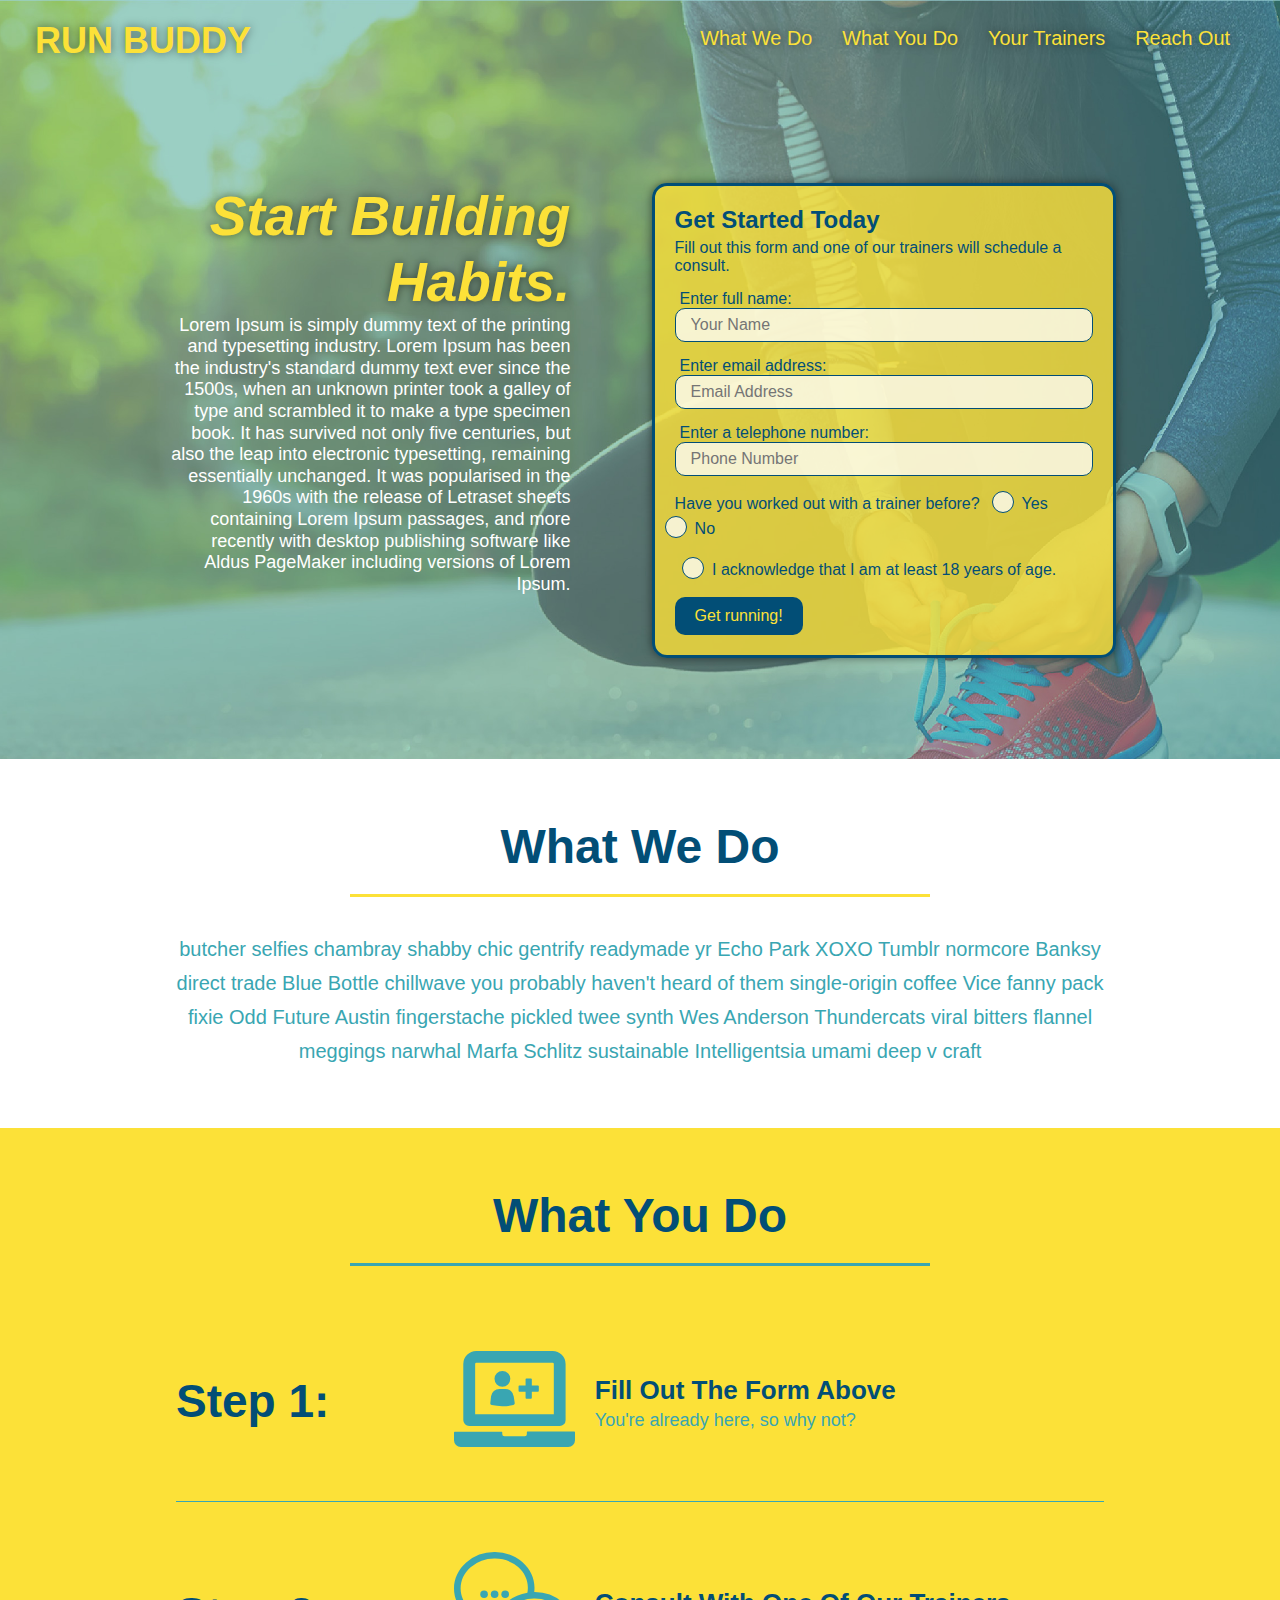
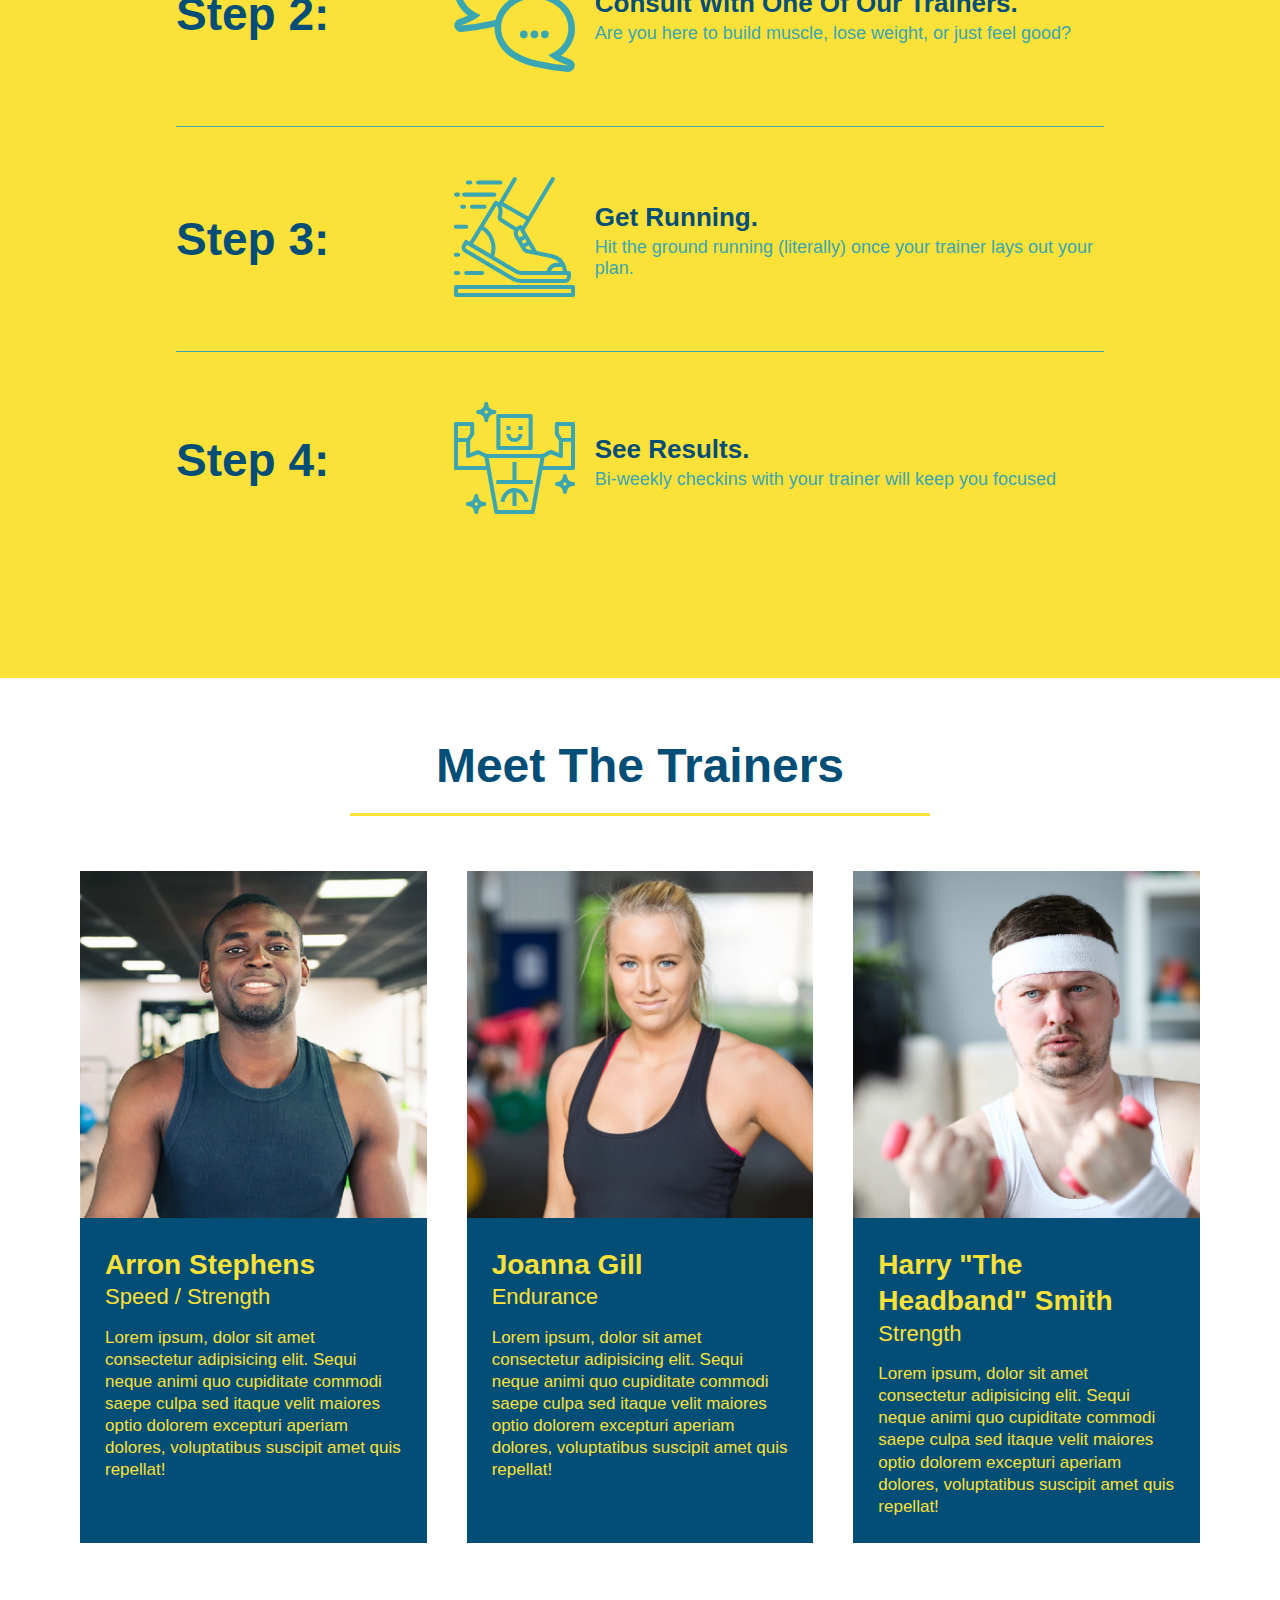
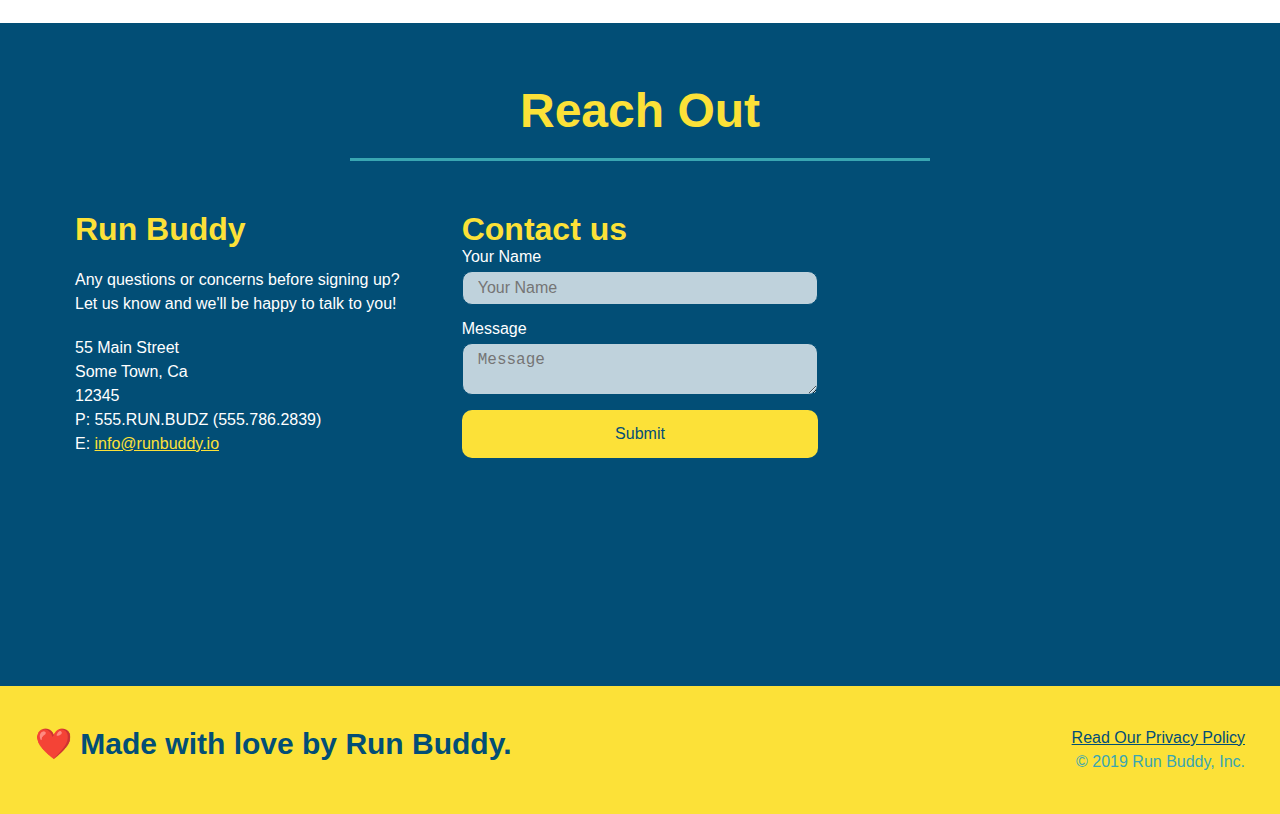
<file: index.html>
<!DOCTYPE html>
<html lang="en">
  <head>
    <meta charset="UTF-8" />
    <meta name="viewport" content="width=device-width, initial -scale=1.0"/>
    <link rel="stylesheet" href="./assets/css/style.css">
    <title>Run Buddy</title>
  </head>
  <body>
    <!-- navigation tags - block level element -->
    <header>
      <h1>
        <a href="/">RUN BUDDY</a>
      </h1>
      <nav>
        <ul>
          <li>
            <a href="#what-we-do">What We Do</a>
          </li>
          <li>
            <a href="#what-you-do">What You Do</a>
          </li>
          <li>
            <a href="#your-trainers">Your Trainers</a>
          </li>
          <li>
            <a href="#reach-out">Reach Out</a>
          </li>
          
        </ul>
      </nav>
    </header>
    <!-- end navigation -->

    <!-- hero/jumbotron -->
    <section class="hero">
      <div class="hero-cta">
        <h2>Start Building Habits.</h2>
        <p>
          Lorem Ipsum is simply dummy text of the printing and typesetting industry. Lorem Ipsum has been the industry's standard dummy text ever since the 1500s, when an unknown printer took a galley of type and scrambled it to make a type specimen book. It has survived not only five centuries, but also the leap into electronic typesetting, remaining essentially unchanged. It was popularised in the 1960s with the release of Letraset sheets containing Lorem Ipsum passages, and more recently with desktop publishing software like Aldus PageMaker including versions of Lorem Ipsum.
        </p>
      </div>
      <div class="hero-form">
        <h3>Get Started Today</h3>
        <p>Fill out this form and one of our trainers will schedule a consult.</p>
        <form>
          <label for="name">Enter full name:</label>
          <input type="text" placeholder="Your Name" id="name" name="name" class="form-input" />
          <label for="email">Enter email address:</label>
          <input type="email" placeholder="Email Address" id="email" name="email" class="form-input" />
          <label for="phone">Enter a telephone number:</label>
          <input type="tel" placeholder="Phone Number" name="phone" id="phone" class="form-input" />
          <p>
            Have you worked out with a trainer before? 
            <span class="radio-wrapper">
              <input type="radio" name="trainer-confirm" id="trainer-yes"/>
              <label for="trainer-yes">Yes</label>
            </span>
            <span class="radio-wrapper">
              <input type="radio" name="trainer-confirm" id="trainer-no"/>
              <label for="trainer-no">No</label>
            </span>
          </p>
          <p>
            <span class="checkbox-wrapper">
              <input type="checkbox" name="age-confirm" id="checkbox" />
              <label for="checkbox">I acknowledge that I am at least 18 years of age.</label>
            </span>
          </p>
          <button type="submit">
            Get running!
          </button>
        </form>
      </div>
    </section>
    <!-- end header -->

    <!-- "what we do" start - <section> -->
    <section id="what-we-do" class="intro">
      <div class="flex-row">
        <h2 class="section-title primary-border">
          What We Do
        </h2>
      </div>
      <div class="flex-row">
        <p>
          butcher selfies chambray shabby chic gentrify readymade yr Echo Park XOXO Tumblr normcore Banksy direct trade  Blue Bottle chillwave you probably haven't heard of them single-origin coffee Vice fanny pack fixie Odd Future Austin fingerstache pickled twee synth Wes Anderson Thundercats viral bitters flannel meggings narwhal Marfa Schlitz sustainable Intelligentsia umami deep v craft
        </p>
      </div>
      
    </section>
    <!-- end "what we do" -->

    <!-- "what you do" start -->
    <section id="what-you-do" class="steps">
      <div class="flex-row">
        <h2 class="section-title secondary-border">
          What You Do
        </h2> 
      </div>
      <div class="step">
        <h3>Step 1:</h3>
        <div class="step-info">
          <div class="step-img">
            <img src="./assets/images/step-1.svg" alt="" />
          </div>
          <div class="step-text">
            <h4>Fill Out The Form Above</h4>
            <p>You're already here, so why not?</p>
          </div>
        </div>
      </div>
      <div class="step">
        <h3>Step 2:</h3>
        <div class="step-info">
          <div class="step-img">
            <img src="./assets/images/step-2.svg" alt="" />
          </div>
          <div class="step-text">
            <h4>Consult With One Of Our Trainers.</h4>
            <p>Are you here to build muscle, lose weight, or just feel good?</p>
          </div>
        </div>
      </div>
      <div class="step">
        <h3>Step 3:</h3>
        <div class="step-info">
          <div class="step-img">
            <img src="./assets/images/step-3.svg" alt="" />
          </div>
          <div class="step-text">
            <h4>Get Running.</h4>
            <p>Hit the ground running (literally) once your trainer lays out your plan.</p>
          </div>
        </div>
      </div>
      <div class="step">
        <h3>Step 4:</h3>
        <div class="step-info">
          <div class="step-img">
            <img src="./assets/images/step-4.svg" alt="" />
          </div>
          <div class="step-text">
            <h4>See Results.</h4>
            <p>Bi-weekly checkins with your trainer will keep you focused</p>
          </div>
        </div>
      </div>
    </section>
    <!-- "what you do" end -->

    <!-- "meet the trainers" start -->
    <section id="your-trainers">
      <div class="flex-row">
        <h2 class="section-title primary-border">
          Meet The Trainers
        </h2>
      </div>
      <div class="trainers">
        <article class="trainer">
          <img src="./assets/images/trainer-1.jpg" alt="Arron Stephens in his workout clothes, ready to pump iron" />
          <div class="trainer-bio">
            <h3 class="trainer-name">Arron Stephens</h3>
            <h4 class="trainer-role">Speed / Strength</h4>
            <p>Lorem ipsum, dolor sit amet consectetur adipisicing elit. Sequi neque animi quo cupiditate commodi saepe culpa sed itaque velit maiores optio dolorem excepturi aperiam dolores, voluptatibus suscipit amet quis repellat!</p>
          </div>
        </article>

        <article class="trainer">
          <img src="./assets/images/trainer-2.jpg" alt="Joanna Gill cooling off after a work out" />
          <div class="trainer-bio">
            <h3 class="trainer-name">Joanna Gill</h3>
            <h4 class="trainer-role">Endurance</h4>
            <p>Lorem ipsum, dolor sit amet consectetur adipisicing elit. Sequi neque animi quo cupiditate commodi saepe culpa sed itaque velit maiores optio dolorem excepturi aperiam dolores, voluptatibus suscipit amet quis repellat!</p>
          </div>
        </article>

        <article class="trainer">
          <img src="./assets/images/trainer-3.jpg" alt="Harry Smith wearing a headband and lifting comically small pink weights" />
          <div class="trainer-bio">
            <h3 class="trainer-name">Harry "The Headband" Smith</h3>
            <h4 class="trainer-role">Strength</h4>
            <p>Lorem ipsum, dolor sit amet consectetur adipisicing elit. Sequi neque animi quo cupiditate commodi saepe culpa sed itaque velit maiores optio dolorem excepturi aperiam dolores, voluptatibus suscipit amet quis repellat!</p>
          </div>
        </article>
      </div>
        
    </section>
    <!-- "meet the trainers" end -->

    <!-- "reach out" start -->
    <section id="reach-out" class="contact">
      <div class="flex-row">
        <h2 class="section-title secondary-border">
          Reach Out
        </h2>
      </div>

      <div class="contact-info">
        <div>
          <h3>Run Buddy</h3>
          <p>
            Any questions or concerns before signing up? 
            <br/>
            Let us know and we'll be happy to talk to you!
          </p>

          <address>
            55 Main Street <br/>
            Some Town, Ca <br/>
            12345<br/>
            P: 555.RUN.BUDZ (555.786.2839)<br/>
            E: <a href="mailto:info@runbuddy.io">info@runbuddy.io</a>
          </address>
        </div>

        <div class="contact-form">
          <h3>Contact us</h3>
          <form>
            <label for="contact-name">Your Name</label>
            <input type="text" id="contact-name" placeholder="Your Name"/>

            <label for="contat-message">Message</label>
            <textarea id="contact-message" placeholder="Message"></textarea>

            <button type="submit">Submit</button>
          </form>
        </div>
                
        <iframe
          src="https://www.google.com/maps/embed?pb=!1m14!1m12!1m3!1d12182.30520634488!2d-74.0652613!3d40.2407219!2m3!1f0!2f0!3f0!3m2!1i1024!2i768!4f13.1!5e0!3m2!1sen!2sus!4v1561060983193!5m2!1sen!2sus"
          frameborder="0" style="border:0" allowfullscreen>
        </iframe>
      </div>
    </section>
    <!-- "reach out" end -->

    <!-- footer -->
    <footer>
      <h2>❤️ Made with love by Run Buddy.</h2>
      <div>
        <a href="./privacy-policy.html">Read Our Privacy Policy</a><br/>
        &copy; 2019 Run Buddy, Inc.
      </div>
    </footer>
    <!-- footer end -->
  </body>
</html>
</file>
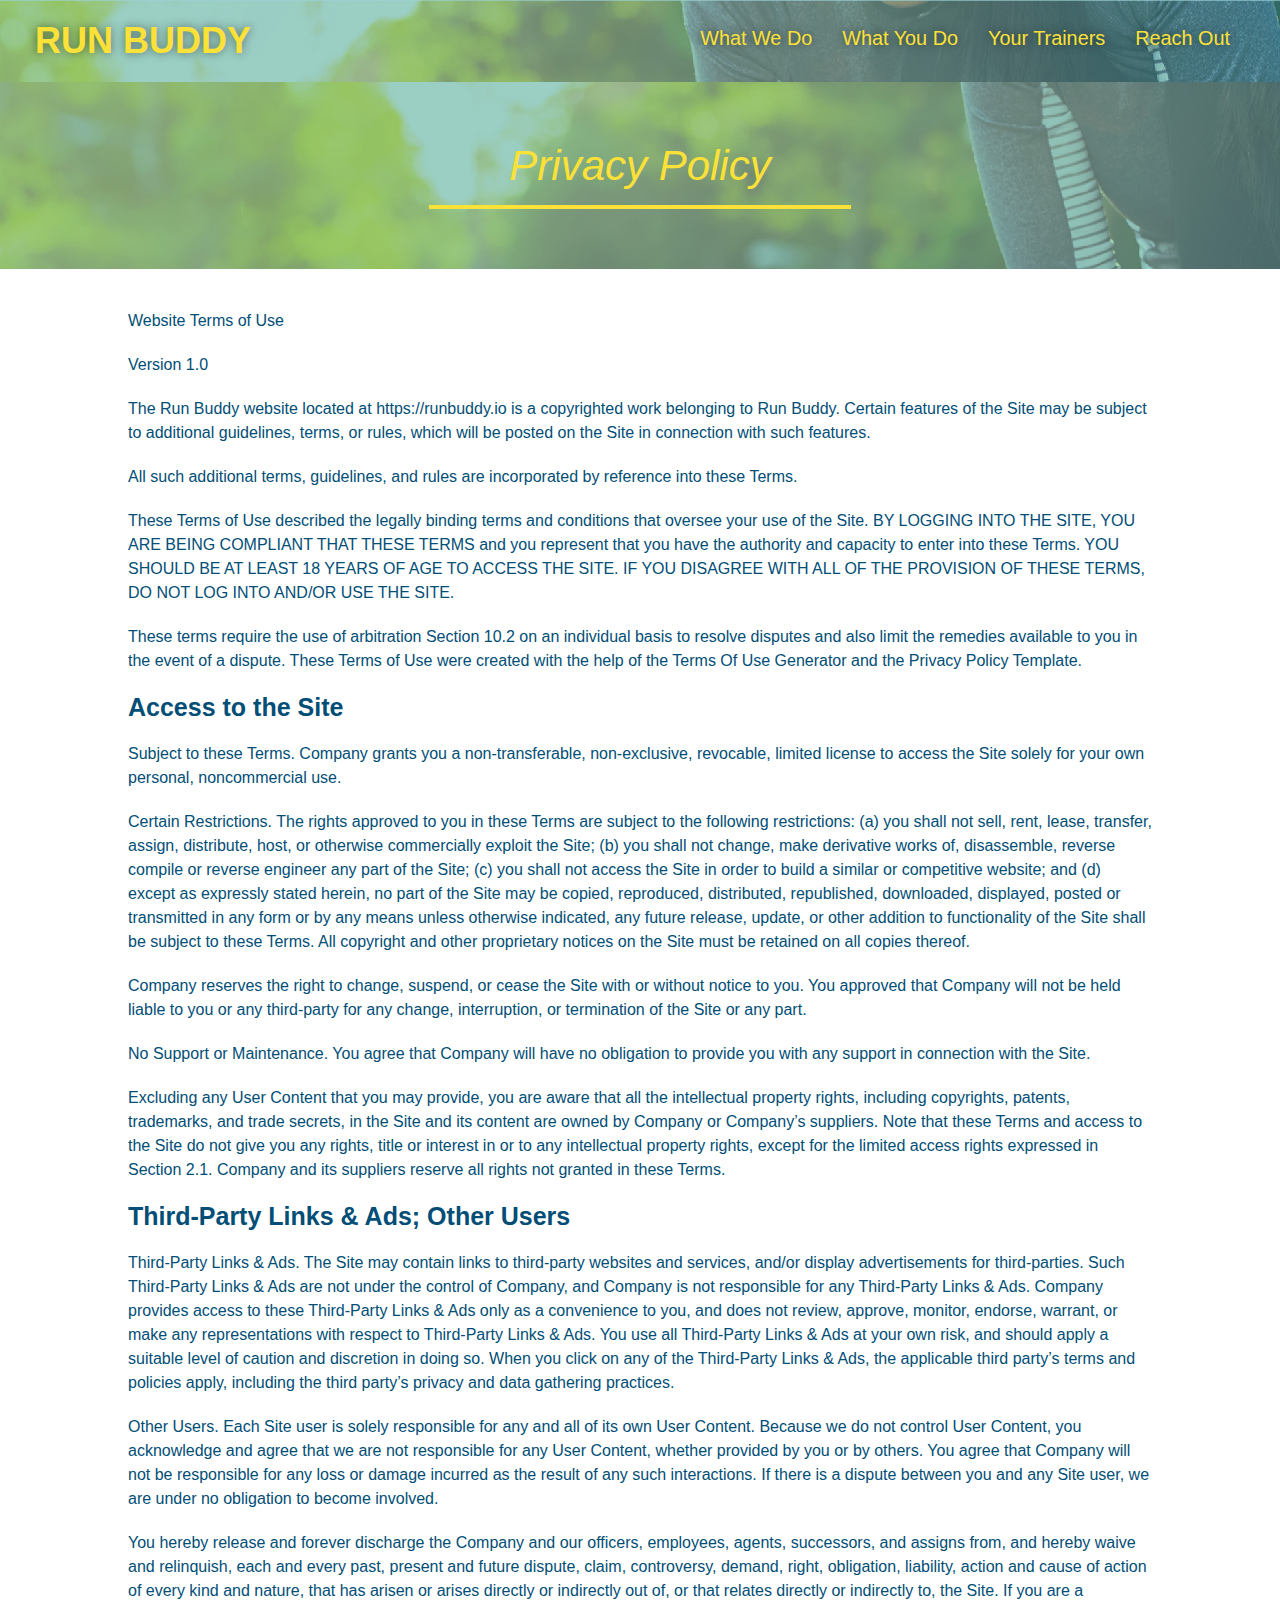
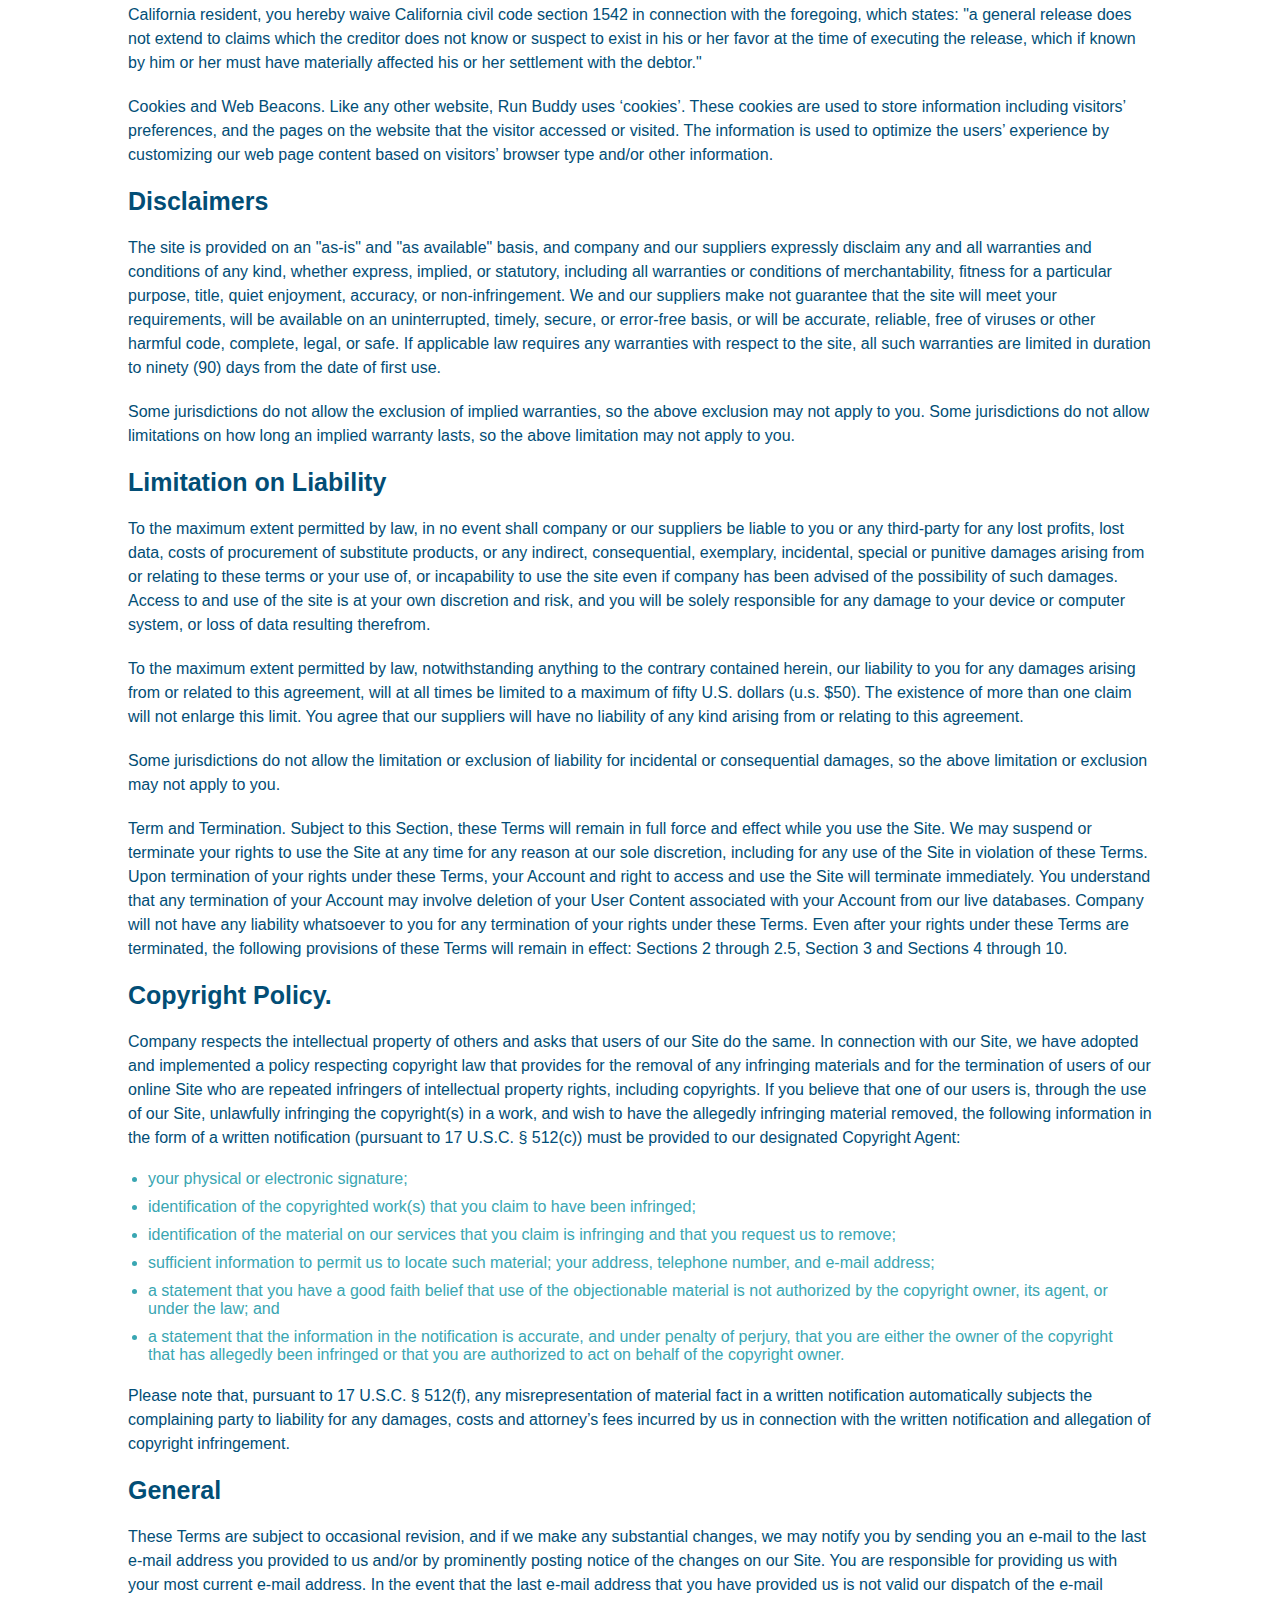
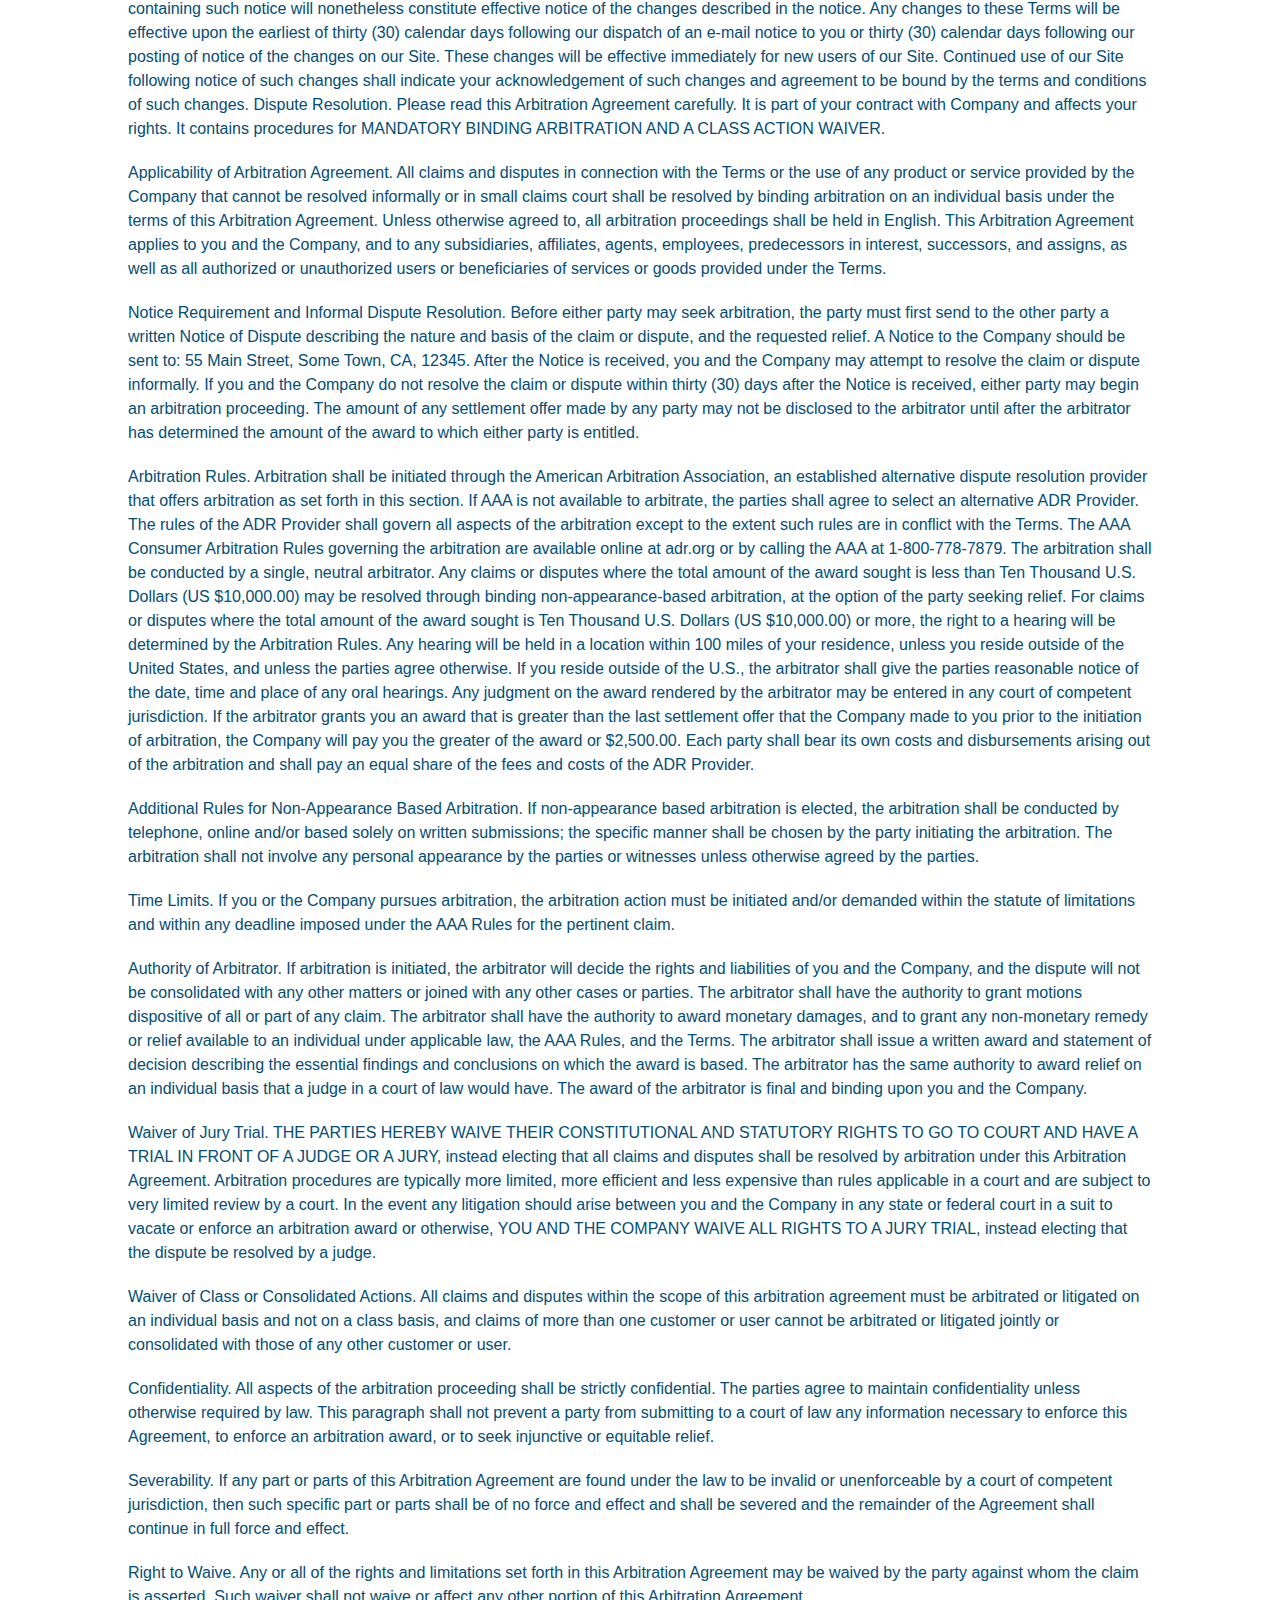
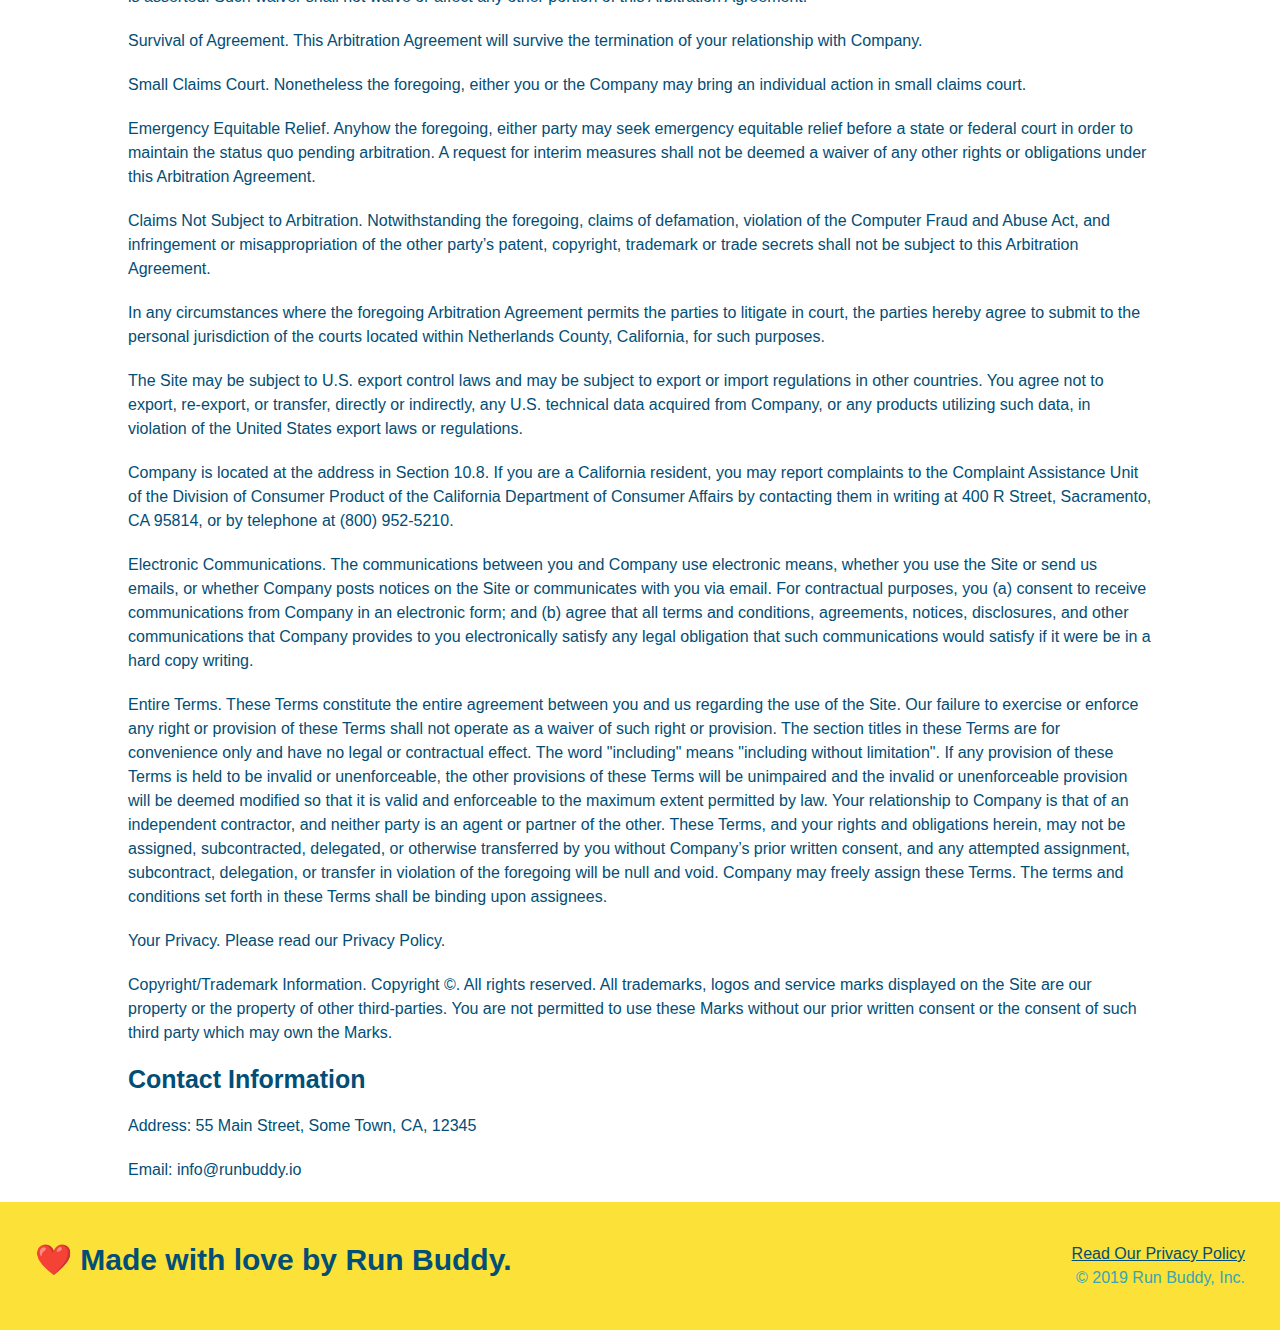
<file: privacy-policy.html>
<!DOCTYPE html>
<html lang="en">
  <head>
    <meta charset="UTF-8" />
    <meta name="viewport" content="width=device-width, initial -scale=1.0"/>
    <link rel="stylesheet" href="./assets/css/style.css" />
    <link rel="stylesheet" href="./assets/css/secondary-styles.css" />
    <title>Run Buddy - Privacy Policy</title>
  </head>
  <body>
    <header>
      <h1>
        <a href="./index.html">RUN BUDDY</a>
      </h1>
      <nav>
        <ul>
          <li>
            <a href="./index.html#what-we-do">What We Do</a>
          </li>
          <li>
            <a href="./index.html#what-you-do">What You Do</a>
          </li>
          <li>
            <a href="./index.html#your-trainers">Your Trainers</a>
          </li>
          <li>
            <a href="./index.html#reach-out">Reach Out</a>
          </li>
        </ul>
      </nav>
    </header>
    <!-- end navigation -->

    <!-- hero/jumbotron -->
    <section class="hero">
      <h2 class="page-title">
        Privacy Policy
      </h2>
    </section>

    <!-- body copy -->
    <article class="secondary-content">
      <p>
        Website Terms of Use
      </p>

      <p>
        Version 1.0
      </p>

      <p>
        The Run Buddy website located at https://runbuddy.io is a copyrighted work belonging to Run Buddy. Certain
        features of the Site may be subject to additional guidelines, terms, or rules, which will be posted on the Site
        in connection with such features.
      </p>

      <p>
        All such additional terms, guidelines, and rules are incorporated by reference into these Terms.
      </p>

      <p>
        These Terms of Use described the legally binding terms and conditions that oversee your use of the Site. BY
        LOGGING INTO THE SITE, YOU ARE BEING COMPLIANT THAT THESE TERMS and you represent that you have the authority
        and capacity to enter into these Terms. YOU SHOULD BE AT LEAST 18 YEARS OF AGE TO ACCESS THE SITE. IF YOU
        DISAGREE WITH ALL OF THE PROVISION OF THESE TERMS, DO NOT LOG INTO AND/OR USE THE SITE.
      </p>

      <p>
        These terms require the use of arbitration Section 10.2 on an individual basis to resolve disputes and also
        limit the remedies available to you in the event of a dispute. These Terms of Use were created with the help of
        the Terms Of Use Generator and the Privacy Policy Template.
      </p>

      <h3>
        Access to the Site
      </h3>

      <p>
        Subject to these Terms. Company grants you a non-transferable, non-exclusive, revocable, limited license to
        access the Site solely for your own personal, noncommercial use.
      </p>

      <p>
        Certain Restrictions. The rights approved to you in these Terms are subject to the following restrictions: (a)
        you shall not sell, rent, lease, transfer, assign, distribute, host, or otherwise commercially exploit the Site;
        (b) you shall not change, make derivative works of, disassemble, reverse compile or reverse engineer any part of
        the Site; (c) you shall not access the Site in order to build a similar or competitive website; and (d) except
        as expressly stated herein, no part of the Site may be copied, reproduced, distributed, republished, downloaded,
        displayed, posted or transmitted in any form or by any means unless otherwise indicated, any future release,
        update, or other addition to functionality of the Site shall be subject to these Terms. All copyright and other
        proprietary notices on the Site must be retained on all copies thereof.
      </p>

      <p>
        Company reserves the right to change, suspend, or cease the Site with or without notice to you. You approved
        that Company will not be held liable to you or any third-party for any change, interruption, or termination of
        the Site or any part.
      </p>

      <p>
        No Support or Maintenance. You agree that Company will have no obligation to provide you with any support in
        connection with the Site.
      </p>

      <p>
        Excluding any User Content that you may provide, you are aware that all the intellectual property rights,
        including copyrights, patents, trademarks, and trade secrets, in the Site and its content are owned by Company
        or Company’s suppliers. Note that these Terms and access to the Site do not give you any rights, title or
        interest in or to any intellectual property rights, except for the limited access rights expressed in Section
        2.1. Company and its suppliers reserve all rights not granted in these Terms.
      </p>

      <h3>
        Third-Party Links & Ads; Other Users
      </h3>

      <p>
        Third-Party Links & Ads. The Site may contain links to third-party websites and services, and/or display
        advertisements for third-parties. Such Third-Party Links & Ads are not under the control of Company, and Company
        is not responsible for any Third-Party Links & Ads. Company provides access to these Third-Party Links & Ads
        only as a convenience to you, and does not review, approve, monitor, endorse, warrant, or make any
        representations with respect to Third-Party Links & Ads. You use all Third-Party Links & Ads at your own risk,
        and should apply a suitable level of caution and discretion in doing so. When you click on any of the
        Third-Party Links & Ads, the applicable third party’s terms and policies apply, including the third party’s
        privacy and data gathering practices.
      </p>

      <p>
        Other Users. Each Site user is solely responsible for any and all of its own User Content. Because we do not
        control User Content, you acknowledge and agree that we are not responsible for any User Content, whether
        provided by you or by others. You agree that Company will not be responsible for any loss or damage incurred as
        the result of any such interactions. If there is a dispute between you and any Site user, we are under no
        obligation to become involved.
      </p>

      <p>
        You hereby release and forever discharge the Company and our officers, employees, agents, successors, and
        assigns from, and hereby waive and relinquish, each and every past, present and future dispute, claim,
        controversy, demand, right, obligation, liability, action and cause of action of every kind and nature, that has
        arisen or arises directly or indirectly out of, or that relates directly or indirectly to, the Site. If you are
        a California resident, you hereby waive California civil code section 1542 in connection with the foregoing,
        which states: "a general release does not extend to claims which the creditor does not know or suspect to exist
        in his or her favor at the time of executing the release, which if known by him or her must have materially
        affected his or her settlement with the debtor."
      </p>

      <p>
        Cookies and Web Beacons. Like any other website, Run Buddy uses ‘cookies’. These cookies are used to store
        information including visitors’ preferences, and the pages on the website that the visitor accessed or visited.
        The information is used to optimize the users’ experience by customizing our web page content based on visitors’
        browser type and/or other information.
      </p>

      <h3>
        Disclaimers
      </h3>

      <p>
        The site is provided on an "as-is" and "as available" basis, and company and our suppliers expressly disclaim
        any and all warranties and conditions of any kind, whether express, implied, or statutory, including all
        warranties or conditions of merchantability, fitness for a particular purpose, title, quiet enjoyment, accuracy,
        or non-infringement. We and our suppliers make not guarantee that the site will meet your requirements, will be
        available on an uninterrupted, timely, secure, or error-free basis, or will be accurate, reliable, free of
        viruses or other harmful code, complete, legal, or safe. If applicable law requires any warranties with respect
        to the site, all such warranties are limited in duration to ninety (90) days from the date of first use.
      </p>

      <p>
        Some jurisdictions do not allow the exclusion of implied warranties, so the above exclusion may not apply to
        you. Some jurisdictions do not allow limitations on how long an implied warranty lasts, so the above limitation
        may not apply to you.
      </p>

      <h3>
        Limitation on Liability
      </h3>

      <p>
        To the maximum extent permitted by law, in no event shall company or our suppliers be liable to you or any
        third-party for any lost profits, lost data, costs of procurement of substitute products, or any indirect,
        consequential, exemplary, incidental, special or punitive damages arising from or relating to these terms or
        your use of, or incapability to use the site even if company has been advised of the possibility of such
        damages. Access to and use of the site is at your own discretion and risk, and you will be solely responsible
        for any damage to your device or computer system, or loss of data resulting therefrom.
      </p>

      <p>
        To the maximum extent permitted by law, notwithstanding anything to the contrary contained herein, our liability
        to you for any damages arising from or related to this agreement, will at all times be limited to a maximum of
        fifty U.S. dollars (u.s. $50). The existence of more than one claim will not enlarge this limit. You agree that
        our suppliers will have no liability of any kind arising from or relating to this agreement.
      </p>

      <p>
        Some jurisdictions do not allow the limitation or exclusion of liability for incidental or consequential
        damages, so the above limitation or exclusion may not apply to you.
      </p>

      <p>
        Term and Termination. Subject to this Section, these Terms will remain in full force and effect while you use
        the Site. We may suspend or terminate your rights to use the Site at any time for any reason at our sole
        discretion, including for any use of the Site in violation of these Terms. Upon termination of your rights under
        these Terms, your Account and right to access and use the Site will terminate immediately. You understand that
        any termination of your Account may involve deletion of your User Content associated with your Account from our
        live databases. Company will not have any liability whatsoever to you for any termination of your rights under
        these Terms. Even after your rights under these Terms are terminated, the following provisions of these Terms
        will remain in effect: Sections 2 through 2.5, Section 3 and Sections 4 through 10.
      </p>

      <h3>
        Copyright Policy.
      </h3>

      <p>
        Company respects the intellectual property of others and asks that users of our Site do the same. In connection
        with our Site, we have adopted and implemented a policy respecting copyright law that provides for the removal
        of any infringing materials and for the termination of users of our online Site who are repeated infringers of
        intellectual property rights, including copyrights. If you believe that one of our users is, through the use of
        our Site, unlawfully infringing the copyright(s) in a work, and wish to have the allegedly infringing material
        removed, the following information in the form of a written notification (pursuant to 17 U.S.C. § 512(c)) must
        be provided to our designated Copyright Agent:
      </p>

      <ul>
        <li>
          your physical or electronic signature;
        </li>
        <li>
          identification of the copyrighted work(s) that you claim to have been infringed;
        </li>
        <li>
          identification of the material on our services that you claim is infringing and that you request us to remove;
        </li>
        <li>
          sufficient information to permit us to locate such material; your address, telephone number, and e-mail
          address;
        </li>
        <li>
          a statement that you have a good faith belief that use of the objectionable material is not authorized by the
          copyright owner, its agent, or under the law; and
        </li>
        <li>
          a statement that the information in the notification is accurate, and under penalty of perjury, that you are
          either the owner of the copyright that has allegedly been infringed or that you are authorized to act on
          behalf of the copyright owner.
        </li>
      </ul>

      <p>
        Please note that, pursuant to 17 U.S.C. § 512(f), any misrepresentation of material fact in a written
        notification automatically subjects the complaining party to liability for any damages, costs and attorney’s
        fees incurred by us in connection with the written notification and allegation of copyright infringement.
      </p>

      <h3>
        General
      </h3>

      <p>
        These Terms are subject to occasional revision, and if we make any substantial changes, we may notify you by
        sending you an e-mail to the last e-mail address you provided to us and/or by prominently posting notice of the
        changes on our Site. You are responsible for providing us with your most current e-mail address. In the event
        that the last e-mail address that you have provided us is not valid our dispatch of the e-mail containing such
        notice will nonetheless constitute effective notice of the changes described in the notice. Any changes to these
        Terms will be effective upon the earliest of thirty (30) calendar days following our dispatch of an e-mail
        notice to you or thirty (30) calendar days following our posting of notice of the changes on our Site. These
        changes will be effective immediately for new users of our Site. Continued use of our Site following notice of
        such changes shall indicate your acknowledgement of such changes and agreement to be bound by the terms and
        conditions of such changes. Dispute Resolution. Please read this Arbitration Agreement carefully. It is part of
        your contract with Company and affects your rights. It contains procedures for MANDATORY BINDING ARBITRATION AND
        A CLASS ACTION WAIVER.
      </p>

      <p>
        Applicability of Arbitration Agreement. All claims and disputes in connection with the Terms or the use of any
        product or service provided by the Company that cannot be resolved informally or in small claims court shall be
        resolved by binding arbitration on an individual basis under the terms of this Arbitration Agreement. Unless
        otherwise agreed to, all arbitration proceedings shall be held in English. This Arbitration Agreement applies to
        you and the Company, and to any subsidiaries, affiliates, agents, employees, predecessors in interest,
        successors, and assigns, as well as all authorized or unauthorized users or beneficiaries of services or goods
        provided under the Terms.
      </p>

      <p>
        Notice Requirement and Informal Dispute Resolution. Before either party may seek arbitration, the party must
        first send to the other party a written Notice of Dispute describing the nature and basis of the claim or
        dispute, and the requested relief. A Notice to the Company should be sent to: 55 Main Street, Some Town, CA,
        12345. After the Notice is received, you and the Company may attempt to resolve the claim or dispute informally.
        If you and the Company do not resolve the claim or dispute within thirty (30) days after the Notice is received,
        either party may begin an arbitration proceeding. The amount of any settlement offer made by any party may not
        be disclosed to the arbitrator until after the arbitrator has determined the amount of the award to which either
        party is entitled.
      </p>

      <p>
        Arbitration Rules. Arbitration shall be initiated through the American Arbitration Association, an established
        alternative dispute resolution provider that offers arbitration as set forth in this section. If AAA is not
        available to arbitrate, the parties shall agree to select an alternative ADR Provider. The rules of the ADR
        Provider shall govern all aspects of the arbitration except to the extent such rules are in conflict with the
        Terms. The AAA Consumer Arbitration Rules governing the arbitration are available online at adr.org or by
        calling the AAA at 1-800-778-7879. The arbitration shall be conducted by a single, neutral arbitrator. Any
        claims or disputes where the total amount of the award sought is less than Ten Thousand U.S. Dollars (US
        $10,000.00) may be resolved through binding non-appearance-based arbitration, at the option of the party seeking
        relief. For claims or disputes where the total amount of the award sought is Ten Thousand U.S. Dollars (US
        $10,000.00) or more, the right to a hearing will be determined by the Arbitration Rules. Any hearing will be
        held in a location within 100 miles of your residence, unless you reside outside of the United States, and
        unless the parties agree otherwise. If you reside outside of the U.S., the arbitrator shall give the parties
        reasonable notice of the date, time and place of any oral hearings. Any judgment on the award rendered by the
        arbitrator may be entered in any court of competent jurisdiction. If the arbitrator grants you an award that is
        greater than the last settlement offer that the Company made to you prior to the initiation of arbitration, the
        Company will pay you the greater of the award or $2,500.00. Each party shall bear its own costs and
        disbursements arising out of the arbitration and shall pay an equal share of the fees and costs of the ADR
        Provider.
      </p>

      <p>
        Additional Rules for Non-Appearance Based Arbitration. If non-appearance based arbitration is elected, the
        arbitration shall be conducted by telephone, online and/or based solely on written submissions; the specific
        manner shall be chosen by the party initiating the arbitration. The arbitration shall not involve any personal
        appearance by the parties or witnesses unless otherwise agreed by the parties.
      </p>

      <p>
        Time Limits. If you or the Company pursues arbitration, the arbitration action must be initiated and/or demanded
        within the statute of limitations and within any deadline imposed under the AAA Rules for the pertinent claim.
      </p>

      <p>
        Authority of Arbitrator. If arbitration is initiated, the arbitrator will decide the rights and liabilities of
        you and the Company, and the dispute will not be consolidated with any other matters or joined with any other
        cases or parties. The arbitrator shall have the authority to grant motions dispositive of all or part of any
        claim. The arbitrator shall have the authority to award monetary damages, and to grant any non-monetary remedy
        or relief available to an individual under applicable law, the AAA Rules, and the Terms. The arbitrator shall
        issue a written award and statement of decision describing the essential findings and conclusions on which the
        award is based. The arbitrator has the same authority to award relief on an individual basis that a judge in a
        court of law would have. The award of the arbitrator is final and binding upon you and the Company.
      </p>

      <p>
        Waiver of Jury Trial. THE PARTIES HEREBY WAIVE THEIR CONSTITUTIONAL AND STATUTORY RIGHTS TO GO TO COURT AND HAVE
        A TRIAL IN FRONT OF A JUDGE OR A JURY, instead electing that all claims and disputes shall be resolved by
        arbitration under this Arbitration Agreement. Arbitration procedures are typically more limited, more efficient
        and less expensive than rules applicable in a court and are subject to very limited review by a court. In the
        event any litigation should arise between you and the Company in any state or federal court in a suit to vacate
        or enforce an arbitration award or otherwise, YOU AND THE COMPANY WAIVE ALL RIGHTS TO A JURY TRIAL, instead
        electing that the dispute be resolved by a judge.
      </p>

      <p>
        Waiver of Class or Consolidated Actions. All claims and disputes within the scope of this arbitration agreement
        must be arbitrated or litigated on an individual basis and not on a class basis, and claims of more than one
        customer or user cannot be arbitrated or litigated jointly or consolidated with those of any other customer or
        user.
      </p>

      <p>
        Confidentiality. All aspects of the arbitration proceeding shall be strictly confidential. The parties agree to
        maintain confidentiality unless otherwise required by law. This paragraph shall not prevent a party from
        submitting to a court of law any information necessary to enforce this Agreement, to enforce an arbitration
        award, or to seek injunctive or equitable relief.
      </p>

      <p>
        Severability. If any part or parts of this Arbitration Agreement are found under the law to be invalid or
        unenforceable by a court of competent jurisdiction, then such specific part or parts shall be of no force and
        effect and shall be severed and the remainder of the Agreement shall continue in full force and effect.
      </p>

      <p>
        Right to Waive. Any or all of the rights and limitations set forth in this Arbitration Agreement may be waived
        by the party against whom the claim is asserted. Such waiver shall not waive or affect any other portion of this
        Arbitration Agreement.
      </p>

      <p>
        Survival of Agreement. This Arbitration Agreement will survive the termination of your relationship with
        Company.
      </p>

      <p>
        Small Claims Court. Nonetheless the foregoing, either you or the Company may bring an individual action in small
        claims court.
      </p>

      <p>
        Emergency Equitable Relief. Anyhow the foregoing, either party may seek emergency equitable relief before a
        state or federal court in order to maintain the status quo pending arbitration. A request for interim measures
        shall not be deemed a waiver of any other rights or obligations under this Arbitration Agreement.
      </p>

      <p>
        Claims Not Subject to Arbitration. Notwithstanding the foregoing, claims of defamation, violation of the
        Computer Fraud and Abuse Act, and infringement or misappropriation of the other party’s patent, copyright,
        trademark or trade secrets shall not be subject to this Arbitration Agreement.
      </p>

      <p>
        In any circumstances where the foregoing Arbitration Agreement permits the parties to litigate in court, the
        parties hereby agree to submit to the personal jurisdiction of the courts located within Netherlands County,
        California, for such purposes.
      </p>

      <p>
        The Site may be subject to U.S. export control laws and may be subject to export or import regulations in other
        countries. You agree not to export, re-export, or transfer, directly or indirectly, any U.S. technical data
        acquired from Company, or any products utilizing such data, in violation of the United States export laws or
        regulations.
      </p>

      <p>
        Company is located at the address in Section 10.8. If you are a California resident, you may report complaints
        to the Complaint Assistance Unit of the Division of Consumer Product of the California Department of Consumer
        Affairs by contacting them in writing at 400 R Street, Sacramento, CA 95814, or by telephone at (800) 952-5210.
      </p>

      <p>
        Electronic Communications. The communications between you and Company use electronic means, whether you use the
        Site or send us emails, or whether Company posts notices on the Site or communicates with you via email. For
        contractual purposes, you (a) consent to receive communications from Company in an electronic form; and (b)
        agree that all terms and conditions, agreements, notices, disclosures, and other communications that Company
        provides to you electronically satisfy any legal obligation that such communications would satisfy if it were be
        in a hard copy writing.
      </p>

      <p>
        Entire Terms. These Terms constitute the entire agreement between you and us regarding the use of the Site. Our
        failure to exercise or enforce any right or provision of these Terms shall not operate as a waiver of such right
        or provision. The section titles in these Terms are for convenience only and have no legal or contractual
        effect. The word "including" means "including without limitation". If any provision of these Terms is held to be
        invalid or unenforceable, the other provisions of these Terms will be unimpaired and the invalid or
        unenforceable provision will be deemed modified so that it is valid and enforceable to the maximum extent
        permitted by law. Your relationship to Company is that of an independent contractor, and neither party is an
        agent or partner of the other. These Terms, and your rights and obligations herein, may not be assigned,
        subcontracted, delegated, or otherwise transferred by you without Company’s prior written consent, and any
        attempted assignment, subcontract, delegation, or transfer in violation of the foregoing will be null and void.
        Company may freely assign these Terms. The terms and conditions set forth in these Terms shall be binding upon
        assignees.
      </p>

      <p>
        Your Privacy. Please read our Privacy Policy.
      </p>

      <p>
        Copyright/Trademark Information. Copyright ©. All rights reserved. All trademarks, logos and service marks
        displayed on the Site are our property or the property of other third-parties. You are not permitted to use
        these Marks without our prior written consent or the consent of such third party which may own the Marks.
      </p>

      <h3>
        Contact Information
      </h3>

      <p>
        Address: 55 Main Street, Some Town, CA, 12345
      </p>

      <p>
        Email: info@runbuddy.io
      </p>
    </article>

    <!-- footer -->
    <footer>
      <h2>❤️ Made with love by Run Buddy.</h2>

      <div>
        <a href="./privacy-policy.html">Read Our Privacy Policy</a> <br/>
        &copy; 2019 Run Buddy, Inc.
      </div>
    </footer>
    <!-- footer end -->
  </body>
</html>
</file>
<file: assets/css/style.css>
* {
  box-sizing: border-box;
  margin: 0;
  padding: 0;
}

:root{
  --primary-color: #fce138;
  --secondary-color: #024e76;
  --tertiary-color: #39a6b2; 
}

body {
  color: var(--tertiary-color);
  font-family: Helvetica, Arial, sans-serif;
}


/* HEADER / NAV BAR STYLES START */

header {
  padding: 20px 35px;
  background-color: var(--tertiary-color);
  display: flex;
  justify-content: space-between;
  flex-wrap: wrap;
  position: sticky;
  position: -webkit-sticky;
  top: 0;
  background-image: url('../images/hero-bg.jpg');
  background-size: cover;
  background-attachment: fixed;
  background-position: 80%;
  z-index: 9999;
}

header h1 {
  font-weight: bold;
  margin: 0;
  font-size: 36px;
  color: var(--primary-color);
  text-shadow: 0 0 10px rgba(0, 0, 0, 0.5);
}

header a {
  text-decoration: none;
  color: var(--primary-color);
}

header nav {
  margin: 7px 0;
}

header nav ul{
  display: flex; 
  flex-wrap: wrap;
  justify-content: space-between;
  align-items: center;
  list-style: none;
}

header nav ul li a {
  padding: 10px 15px;
  font-weight: lighter;
  font-size: 1.55vw;
  text-shadow: 0 0 10px rgba(0, 0, 0, 0.5);
}

header nav ul li a:hover{
  background-color: var(--primary-color);
  color: var(--secondary-color);
  border-radius: 15px;
  text-shadow: none;
}

/* HEADER / NAVBAR STYLES END */



/* FOOTER STYLES START */
footer {
  display: flex;
  justify-content: space-between;
  flex-wrap: wrap;
  background: var(--primary-color);
  padding: 40px 35px;
  width: 100%;
}

footer h2 {
  color: var(--secondary-color);
  font-size: 30px;
  margin: 0;
}

footer div {
  line-height: 1.5;
  text-align: right;
}

footer a {
  color: var(--secondary-color);
}
/* END FOOTER STYLES */

/* STYLE ALL SECTION TAGS */
section {
  padding: 60px;
}

/* HERO STYLES START */
.hero {
  display: flex;
  justify-content: center;
  flex-wrap: wrap;
  background-image: url('../images/hero-bg.jpg');
  background-size: cover;
  background-position: center;
  align-items: flex-start;
  background-attachment: fixed;
  background-position: 80%;
}

.hero-form {
  border: 3px solid var(--secondary-color);
  border-radius: 15px;
  background-color: rgba(252, 225, 56, 0.8);
  padding: 20px;
  color: var(--secondary-color);
  width: 40%;
  margin: 3.5%;
  box-shadow: 0 0 10px rgba(0, 0, 0, 0.5);
}

.hero-form h3 {
  font-size: 24px;
  margin: 0;
}
.hero-form p {
  margin: 5px 0 15px 0;
}
.hero-cta{
  width: 35%;
  text-align: right;
  margin: 3.5%;
  color: #fff;
  font-size: 18px;
  line-height: 1.2;
}

.hero-cta h2{
  font-style: italic;
  font-size: 55px;
  color: var(--primary-color);
  text-shadow: 0 0 10px rgba(0, 0, 0, 0.5);
}

.form-input {
  background-color: rgba(255,255,255,0.75);
  border: 1px solid var(--secondary-color);
  border-radius: 10px;
  display: block;
  padding: 7px 15px;
  font-size: 16px;
  color: var(--secondary-color);
  width: 100%;
  margin-bottom: 15px; 
}

.form-input:focus{
  background-color: rgba(255, 255, 255, 1);
  outline: none;
}

.hero-form label {
  margin: 0 5px;
}

.hero-form button {
  color: var(--primary-color);
  background-color: var(--secondary-color);
  border: none;
  border-radius: 10px;
  padding: 10px 20px;
  font-size: 16px;
} 

.hero-form button:hover{
  background-color: var(--tertiary-color);
}

.checkbox-wrapper input, .radio-wrapper input{
  opacity: 0;
}

.checkbox-wrapper input + label::after, .radio-wrapper input + label::after{
  content: none;
}

.checkbox-wrapper input:checked + label::after, .radio-wrapper input:checked + label::after{
  content: "";
}

.checkbox-wrapper label, .radio-wrapper label{
  position: relative;
  left: 10px;
  margin: 10px;
  line-height: 1.6;
}

.checkbox-wrapper label::before, .radio-wrapper label::before{
  content: "";
  height: 20px;
  width: 20px;
  background: rgba(255,255,255,0.75);
  border: 1px solid var(--secondary-color);
  border-radius: 50%;
  position: absolute;
  top: -4px;
  left: -30px;
}

.radio-wrapper label::after{
  content:"";
  width: 20px;
  height: 20px;
  border-radius: 50%;
  background: var(--secondary-color);
  position: absolute;
  left: -29px;
  top: -3px;
  background-image: radial-gradient(circle, var(--tertiary-color), var(--secondary-color));
}

.checkbox-wrapper label::after{
  content: "";
  height: 6px;
  width: 14px;
  border-left: 2px solid var(--secondary-color);
  border-bottom: 2px solid var(--secondary-color);
  position: absolute;
  left: -26px;
  top: 1px;
  transform: rotate(-58deg);
}
/* HERO STYLES END */


/* SECTION TITLE STYLES START */
.section-title {
  padding-bottom: 20px;
  text-align: center;
  margin: 0 auto 35px auto;
  width: 50%;
  font-size: 48px;
  border-bottom: 3px solid;
  color: var(--secondary-color);
}

.primary-border {
  border-color: var(--primary-color);
}

.secondary-border {
  border-color: var(--tertiary-color);
}
/* SECTION TITLE STYLES END */

/* WHAT WE DO STYLES */
.intro p {
  text-align: center;
  line-height: 1.7;
  color: var(--tertiary-color);
  width: 80%;
  margin: 0 auto;
  font-size: 20px;
}
/* WHAT YOU DO STYLES END */


/* WHAT YOU DO STYLES START */
.steps { 
  background: var(--primary-color);
}
.step{
  margin: 50px auto;
  padding-bottom: 50px;
  width: 80%;
  display: flex;
  flex-wrap: wrap;
  align-items: center;
  justify-content: space-between;
}

.step:not(:last-child){
  border-bottom: 1px solid var(--tertiary-color);
}

.step h3 {
  color: var(--secondary-color);
  font-size: 46px;
  flex: 1 30%;

}

.step-info{
  flex: 2 70%;
  display: flex;
  flex-wrap: wrap;
  align-items: center;
}

.step-img{
  flex: 1 12%;
  margin-right: 20px;
}

.step-img img{
  max-width: 100%;
}

.step-text{
  flex: 12;
}

.step-text p {
  color: var(--tertiary-color);
  font-size: 18px;
}

.step-text h4{
  font-size: 26px;
  line-height: 1.5;
  color: var(--secondary-color);
}
/* WHAT YOU DO STYLES END */

/* MEET THE TRAINERS START */
.trainers{
  width: 100%;
  margin: 0 auto;
  display: flex;
  flex-wrap: wrap;
  justify-content: space-around;
}

.trainer {
  margin: 20px;
  background: var(--secondary-color);
  color: var(--primary-color);
  flex: 1;
}

.trainer img {
  width: 100%;
}

.trainer-bio {
  padding: 25px;
  line-height: 1.3;
}

.trainer-bio h3 {
  font-size: 28px;
}

.trainer-bio h4 {
  font-weight: lighter;
  font-size: 22px;
  margin-bottom: 15px;
}

.trainer-bio p {
  font-size: 17px;
}
/* TRAINER STYLES END */

/* REACH OUT STYLES START */
.contact {

  background: var(--secondary-color);
}

.contact h2 {
  color: var(--primary-color);
}

.contact-info > *{
  flex: 1;
  margin: 15px;
}

.contact-info{
  display: flex;
  justify-content: space-between;
  flex-wrap: wrap;
}

.contact-info iframe {
  height: 400px;
}

.contact-info div {
  color: white;
}

.contact-info h3 {
  color: var(--primary-color);
  font-size: 32px;
}

.contact-info p, .contact-info address {
  margin: 20px 0;
  line-height: 1.5;
  font-size: 16px;
  font-style: normal;
}

.contact-info a {
  color: var(--primary-color);
}

.contact-form input, .contact-form textarea{
  border: 1px solid var(--secondary-color);
  background-color: rgba(255,255,255,0.75);
  border-radius: 10px;
  display: block;
  padding: 7px 15px;
  font-size: 16px;
  color: var(--secondary-color);
  width: 100%;
  margin-bottom: 15px;
  margin-top: 5px;
}

.contact-form input:focus, .contact-form textarea:focus{
  background-color: rgba(255,255,255,1);
  outline: none;
}

.contact-form button{
  width: 100%;
  border: none;
  border-radius: 10px;
  background: var(--primary-color);
  color: var(--secondary-color);
  text-align: center;
  padding: 15px 0;
  font-size: 16px;
}

.contact-form button:hover{
  color: var(--primary-color);
  background-color: var(--tertiary-color);
}


/* REACH OUT STYLES END */

/* UTILITIES */
.text-left {
  text-align: left;
}

.text-right {
  text-align: right;
}

.flex-row{
  display: flex;
}

/* MEDIA QUERY FOR SMALLER DESKTOP SCREENS AND SMALLER */
@media screen and (max-width: 980px)
{
  header{
    padding-bottom: 0;
    justify-content: center;
    position: relative;
  }

  header h1{
    width: 100%;
    text-align: center;
  }

  header nav ul{
    margin-top: 20px;
    width: 100%;
    justify-content: center;
  }

  header nav ul li a{
    font-size: 20px;
  }

  footer h2, footer div{
    text-align: center;
    width: 100%;
  }

  .hero-cta, .hero-form{
    width: 100%;
  }

  .hero-cta{
    text-align: center;
  }

  .section-title{
    width: 80%;
  }

  .trainer{
    flex: 0 70%;
  }

  .contact-info iframe{
    flex: 1 100%;
  }

}

/* MEDIA QUERY FOR TABLETS AND SMALLER */
@media screen and (max-width: 768px)
{
  section{
    padding: 30px 15px;
  }

  .step h3{
    flex: 1 100%;
    text-align: center;
  }

  .step-info{
    flex: 2 100%;
    text-align: center;
    justify-content: center;
  }

  .step-img{
    flex: 0 32%;
    margin-right: 0;
    margin-top: 15px;
    margin-bottom: 15px;
  }

  .step-text{
    flex: 100%;
  }
}

/* MEDIA QUERY FOR MOBILE PHONES AND SMALLER */
@media scren and (max-width: 575px)
{
  .hero-form button{
    width: 100%;
  }

  .section-title{
    width: 95%;
  }

  .intro p{
    width: 100%;
  }

  .trainer{
    flex: 0 100%;
  }

  .contact-info{
    text-align: center;
  }

  .contact-info > *{
    flex: 0 100%;
  }

  .contact-form{
    order: 3;
  }
}
</file>
<file: assets/css/secondary-styles.css>
/* SECONDARY PAGE STYLES */
.hero {
  background-position: bottom;
  height: auto;
  text-align: center;
  margin-bottom: 40px;
}

.page-title {
  padding: 0 80px 15px 80px;
  font-size: 42px;
  font-weight: 400;
  font-style: italic;
  color: #fce138;
  display: inline-block;
  border-bottom: 4px solid #fce138;
}

.secondary-content {
  width: 80%;
  margin: 0 auto;
  color: #024e76;
}

.secondary-content h3 {
  font-size: 25px;
  margin: 20px 0;
}

.secondary-content p {
  font-size: 16px;
  line-height: 1.5;
  margin: 20px 0;
}

.secondary-content ul {
  margin: 15px 20px;
}

.secondary-content li {
  color: #39a6b2;
  margin: 10px 0;
}
</file>
